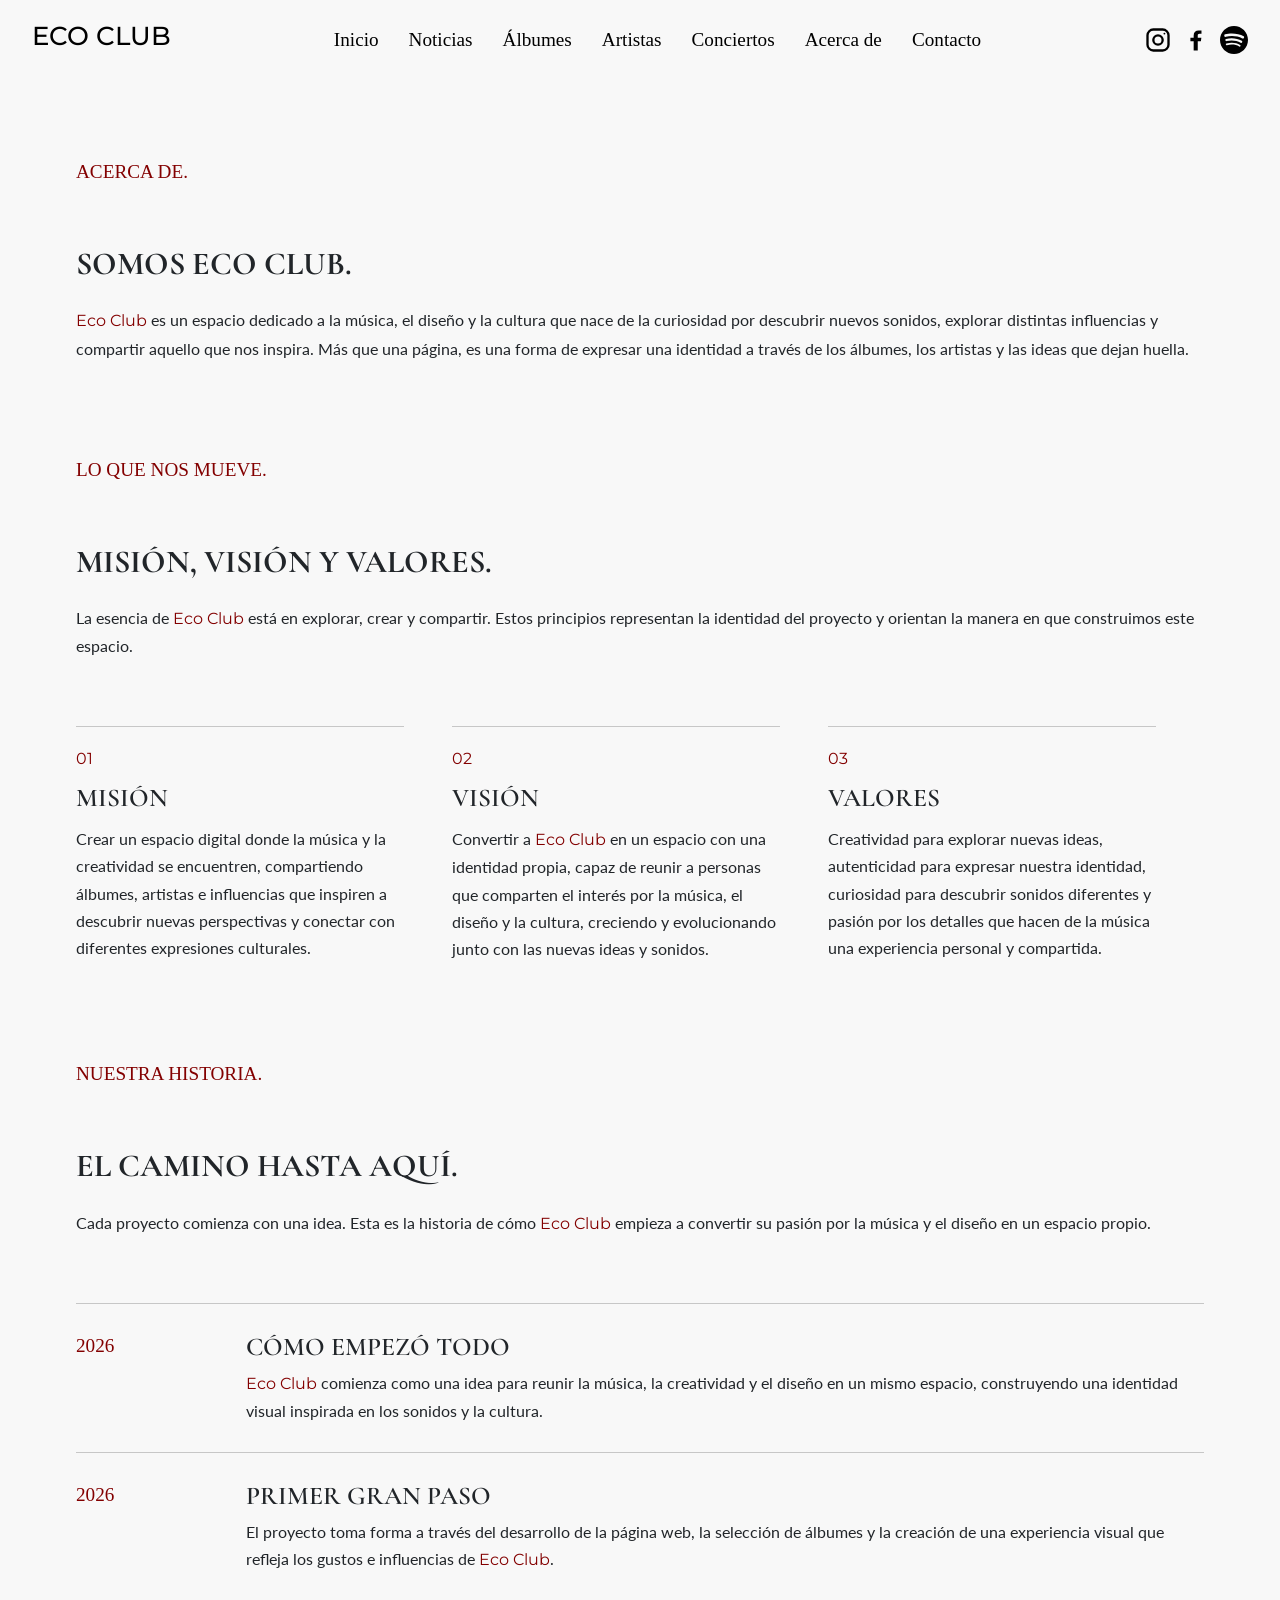
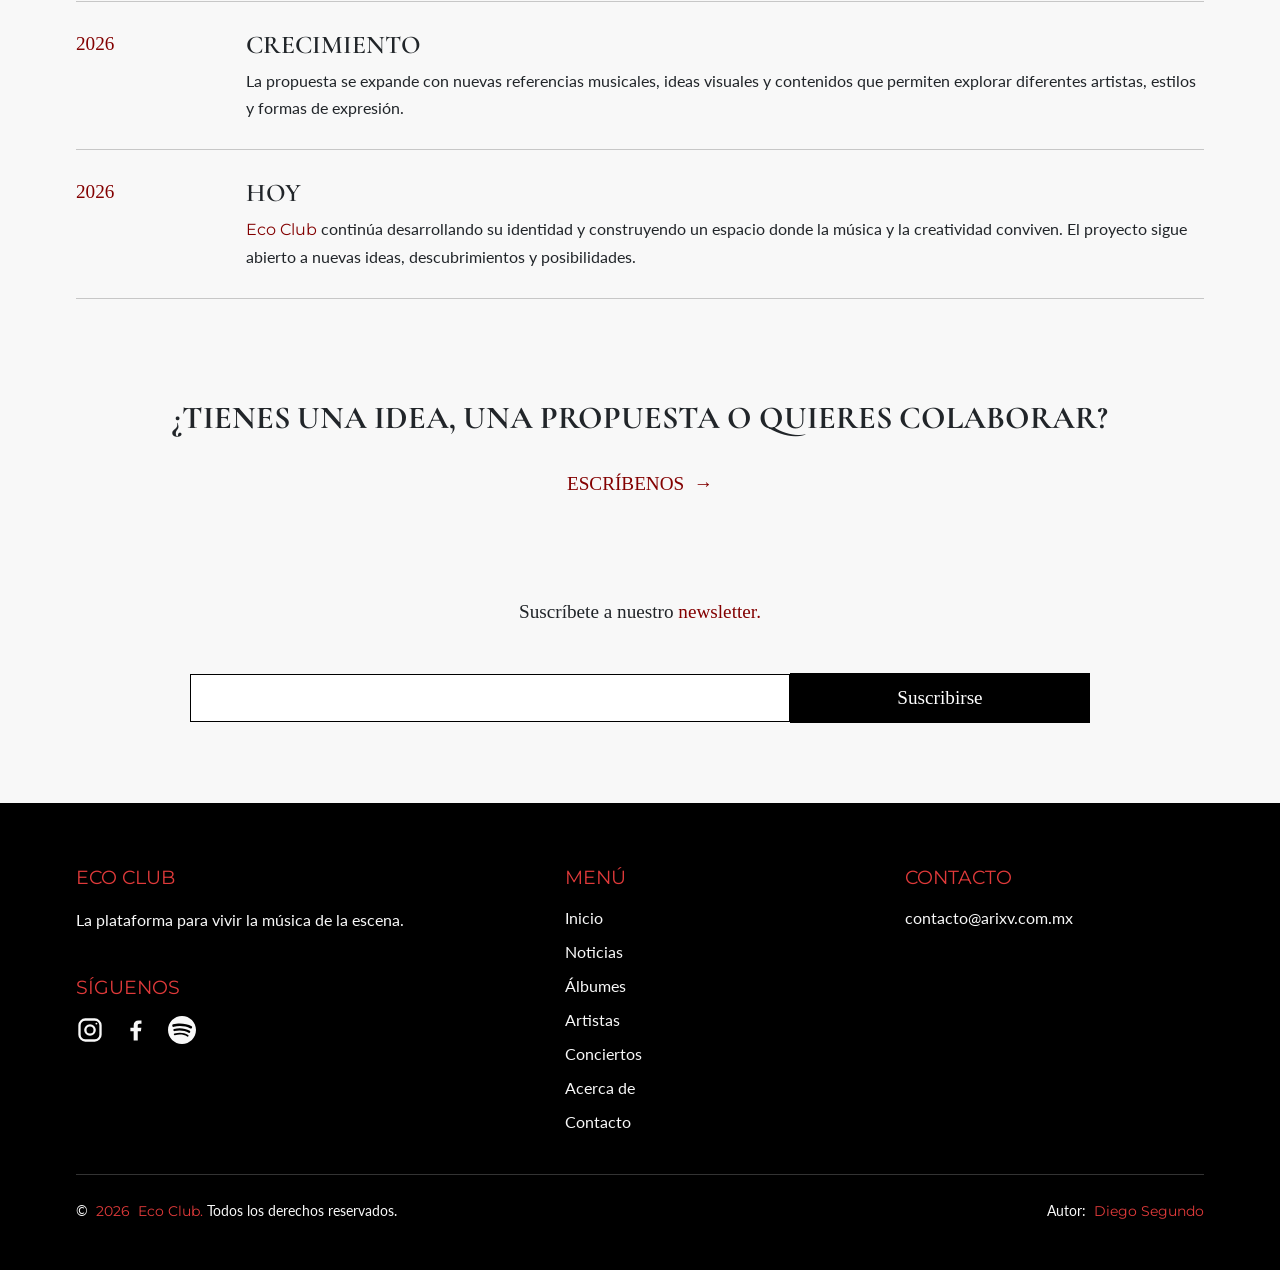
<file: about.html>
<!doctype html>
<html lang="es">
  <head>
    <meta charset="utf-8" />
    <meta name="viewport" content="width=device-width, initial-scale=1" />
    <link
      href="https://cdn.jsdelivr.net/npm/bootstrap@5.3.3/dist/css/bootstrap.min.css"
      rel="stylesheet"
    />
    <link rel="stylesheet" href="css/style.css" />
    <title>Acerca de | ECO CLUB</title>
  </head>

  <body>
    <header class="header">
      <nav>
        <div class="logo">
          <a href="./#hero">
            <h2>ECO CLUB</h2>
          </a>
        </div>

        <button
          class="header-toggle"
          type="button"
          aria-label="Abrir menú"
          aria-expanded="false"
          aria-controls="header-panel"
        >
          <span></span>
          <span></span>
          <span></span>
        </button>

        <div class="header-panel" id="header-panel">
          <div class="menu">
            <a href="./#hero">Inicio</a>
            <a href="./#music">Noticias</a>
            <a href="./#albums">Álbumes</a>
            <a href="./#spotlight">Artistas</a>
            <a href="./#concerts">Conciertos</a>
            <a href="./about.html">Acerca de</a>
            <a href="./contact.html">Contacto</a>
          </div>

          <div class="rrss">
            <!-- Instagram -->
            <a
              href="https://www.instagram.com/"
              target="_blank"
              rel="noopener noreferrer"
              aria-label="Instagram"
            >
              <svg
                xmlns="http://www.w3.org/2000/svg"
                width="28"
                height="28"
                viewBox="0 0 24 24"
                fill="none"
                stroke="currentColor"
                stroke-width="2"
                stroke-linecap="round"
                stroke-linejoin="round"
              >
                <rect x="3" y="3" width="18" height="18" rx="5" />
                <circle cx="12" cy="12" r="4" />
                <circle
                  cx="17.5"
                  cy="6.5"
                  r=".8"
                  fill="currentColor"
                  stroke="none"
                />
              </svg>
            </a>

            <!-- Facebook -->
            <a
              href="https://www.facebook.com/"
              target="_blank"
              rel="noopener noreferrer"
              aria-label="Facebook"
            >
              <svg
                xmlns="http://www.w3.org/2000/svg"
                width="28"
                height="28"
                viewBox="0 0 24 24"
                fill="currentColor"
              >
                <path
                  d="M13.5 21v-8h2.7l.4-3h-3.1V8.1c0-.9.3-1.5 1.6-1.5h1.6V3.9c-.3 0-1.3-.1-2.5-.1-2.5 0-4.2 1.5-4.2 4.3V10H7.2v3h2.8v8h3.5z"
                />
              </svg>
            </a>

            <!-- Spotify -->
            <a
              href="https://open.spotify.com/"
              target="_blank"
              rel="noopener noreferrer"
              aria-label="Spotify"
            >
              <svg
                xmlns="http://www.w3.org/2000/svg"
                viewBox="0 0 24 24"
                width="28"
                height="28"
                fill="currentColor"
              >
                <path
                  d="M12 0C5.372 0 0 5.372 0 12s5.372 12 12 12 12-5.372 12-12S18.628 0 12 0zm5.503 17.303a.748.748 0 0 1-1.03.248c-2.822-1.725-6.375-2.11-10.56-1.156a.75.75 0 0 1-.334-1.463c4.583-1.046 8.514-.615 11.676 1.341a.75.75 0 0 1 .248 1.03zm1.47-3.27a.937.937 0 0 1-1.289.309c-3.23-1.986-8.155-2.56-11.977-1.4a.938.938 0 0 1-.545-1.794c4.365-1.323 9.786-.683 13.502 1.596a.938.938 0 0 1 .309 1.289zm.126-3.404C15.224 8.375 8.796 8.164 5.067 9.296a1.125 1.125 0 0 1-.653-2.153c4.28-1.3 11.396-1.049 15.893 1.62a1.125 1.125 0 0 1-1.208 1.866z"
                />
              </svg>
            </a>
          </div>
        </div>
      </nav>
    </header>

    <main>
      <!-- INTRO -->
      <section class="page-intro">
        <div class="container">
          <div class="page-intro-container">
            <div class="subtitle">
              <h2>ACERCA DE.</h2>
              <br />
              <h3>Somos Eco Club.</h3>
              <p>
                <span>Eco Club</span> es un espacio dedicado a la música, el diseño y la
                cultura que nace de la curiosidad por descubrir nuevos sonidos,
                explorar distintas influencias y compartir aquello que nos
                inspira. Más que una página, es una forma de expresar una
                identidad a través de los álbumes, los artistas y las ideas que
                dejan huella.
              </p>
            </div>
          </div>
        </div>
      </section>

      <!-- MISIÓN, VISIÓN Y VALORES -->
      <section class="about-section">
        <div class="container">
          <div class="about-section-container">
            <div class="subtitle">
              <h2>LO QUE NOS MUEVE.</h2>
              <br />
              <h3>Misión, visión y valores.</h3>
              <p>
                La esencia de <span>Eco Club</span> está en explorar, crear y compartir.
                Estos principios representan la identidad del proyecto y
                orientan la manera en que construimos este espacio.
              </p>
            </div>

            <div class="values-grid row row-cols-1 row-cols-lg-3 g-4 g-lg-5">
              <div class="col">
                <div class="value-item">
                  <span>01</span>
                  <h4>Misión</h4>
                  <p>
                    Crear un espacio digital donde la música y la creatividad se
                    encuentren, compartiendo álbumes, artistas e influencias que
                    inspiren a descubrir nuevas perspectivas y conectar con
                    diferentes expresiones culturales.
                  </p>
                </div>
              </div>

              <div class="col">
                <div class="value-item">
                  <span>02</span>
                  <h4>Visión</h4>
                  <p>
                    Convertir a <span>Eco Club</span> en un espacio con una identidad propia,
                    capaz de reunir a personas que comparten el interés por la
                    música, el diseño y la cultura, creciendo y evolucionando
                    junto con las nuevas ideas y sonidos.
                  </p>
                </div>
              </div>

              <div class="col">
                <div class="value-item">
                  <span>03</span>
                  <h4>Valores</h4>
                  <p>
                    Creatividad para explorar nuevas ideas, autenticidad para
                    expresar nuestra identidad, curiosidad para descubrir
                    sonidos diferentes y pasión por los detalles que hacen de la
                    música una experiencia personal y compartida.
                  </p>
                </div>
              </div>
            </div>
          </div>
        </div>
      </section>

      <!-- LÍNEA DE TIEMPO -->
      <section class="about-section">
        <div class="container">
          <div class="about-section-container">
            <div class="subtitle">
              <h2>NUESTRA HISTORIA.</h2>
              <br />
              <h3>El camino hasta aquí.</h3>
              <p>
                Cada proyecto comienza con una idea. Esta es la historia de cómo
                <span>Eco Club</span> empieza a convertir su pasión por la música y el diseño
                en un espacio propio.
              </p>
            </div>

            <div class="timeline">
              <div class="timeline-item row g-0 align-items-start">
                <span class="timeline-year col-auto">2026</span>
                <div class="timeline-text col">
                  <h4>Cómo empezó todo</h4>
                  <p>
                    <span>Eco Club</span> comienza como una idea para reunir la música, la
                    creatividad y el diseño en un mismo espacio, construyendo
                    una identidad visual inspirada en los sonidos y la cultura.
                  </p>
                </div>
              </div>

              <div class="timeline-item row g-0 align-items-start">
                <span class="timeline-year col-auto">2026</span>
                <div class="timeline-text col">
                  <h4>Primer gran paso</h4>
                  <p>
                    El proyecto toma forma a través del desarrollo de la página
                    web, la selección de álbumes y la creación de una
                    experiencia visual que refleja los gustos e influencias de
                    <span>Eco Club</span>.
                  </p>
                </div>
              </div>

              <div class="timeline-item row g-0 align-items-start">
                <span class="timeline-year col-auto">2026</span>
                <div class="timeline-text col">
                  <h4>Crecimiento</h4>
                  <p>
                    La propuesta se expande con nuevas referencias musicales,
                    ideas visuales y contenidos que permiten explorar diferentes
                    artistas, estilos y formas de expresión.
                  </p>
                </div>
              </div>

              <div class="timeline-item row g-0 align-items-start">
                <span class="timeline-year col-auto">2026</span>
                <div class="timeline-text col">
                  <h4>Hoy</h4>
                  <p>
                    <span>Eco Club</span> continúa desarrollando su identidad y construyendo
                    un espacio donde la música y la creatividad conviven. El
                    proyecto sigue abierto a nuevas ideas, descubrimientos y
                    posibilidades.
                  </p>
                </div>
              </div>
            </div>
          </div>
        </div>
      </section>

      <!-- CTA -->
      <section class="about-section">
        <div class="container">
          <div class="about-cta">
            <h3>¿Tienes una idea, una propuesta o quieres colaborar?</h3>
            <a href="./contact.html">ESCRÍBENOS&nbsp; →</a>
          </div>
        </div>
      </section>

      <!-- NEWSLETTER -->
      <section class="newsletter">
        <div class="container">
          <div id="liveAlertPlaceholder"></div>

          <div class="news">
            <p>Suscríbete a nuestro <span>newsletter.</span></p>
            <div class="form">
              <form action="" id="newsletterForm">
                <input
                  type="email"
                  name="email"
                  id="newsletterEmail"
                  required
                />
                <input type="submit" value="Suscribirse" />
              </form>
            </div>
          </div>
        </div>
      </section>
    </main>

    <!-- FOOTER -->
    <footer class="footer">
      <div class="container">
        <div class="footer-container">
          <div class="footer-main">
            <div class="footer-col footer-brand">
              <span>ECO CLUB</span>
              <p>La plataforma para vivir la música de la escena.</p>

              <span class="footer-subtitle">SÍGUENOS</span>
              <div class="footer-rrss">
                <a
                  href="https://www.instagram.com/"
                  target="_blank"
                  rel="noopener noreferrer"
                  aria-label="Instagram"
                >
                  <svg
                    xmlns="http://www.w3.org/2000/svg"
                    width="28"
                    height="28"
                    viewBox="0 0 24 24"
                    fill="none"
                    stroke="currentColor"
                    stroke-width="2"
                    stroke-linecap="round"
                    stroke-linejoin="round"
                  >
                    <rect x="3" y="3" width="18" height="18" rx="5" />
                    <circle cx="12" cy="12" r="4" />
                    <circle
                      cx="17.5"
                      cy="6.5"
                      r=".8"
                      fill="currentColor"
                      stroke="none"
                    />
                  </svg>
                </a>

                <a
                  href="https://www.facebook.com/"
                  target="_blank"
                  rel="noopener noreferrer"
                  aria-label="Facebook"
                >
                  <svg
                    xmlns="http://www.w3.org/2000/svg"
                    width="28"
                    height="28"
                    viewBox="0 0 24 24"
                    fill="currentColor"
                  >
                    <path
                      d="M13.5 21v-8h2.7l.4-3h-3.1V8.1c0-.9.3-1.5 1.6-1.5h1.6V3.9c-.3 0-1.3-.1-2.5-.1-2.5 0-4.2 1.5-4.2 4.3V10H7.2v3h2.8v8h3.5z"
                    />
                  </svg>
                </a>

                <a
                  href="https://open.spotify.com/"
                  target="_blank"
                  rel="noopener noreferrer"
                  aria-label="Spotify"
                >
                  <svg
                    xmlns="http://www.w3.org/2000/svg"
                    viewBox="0 0 24 24"
                    width="28"
                    height="28"
                    fill="currentColor"
                  >
                    <path
                      d="M12 0C5.372 0 0 5.372 0 12s5.372 12 12 12 12-5.372 12-12S18.628 0 12 0zm5.503 17.303a.748.748 0 0 1-1.03.248c-2.822-1.725-6.375-2.11-10.56-1.156a.75.75 0 0 1-.334-1.463c4.583-1.046 8.514-.615 11.676 1.341a.75.75 0 0 1 .248 1.03zm1.47-3.27a.937.937 0 0 1-1.289.309c-3.23-1.986-8.155-2.56-11.977-1.4a.938.938 0 0 1-.545-1.794c4.365-1.323 9.786-.683 13.502 1.596a.938.938 0 0 1 .309 1.289zm.126-3.404C15.224 8.375 8.796 8.164 5.067 9.296a1.125 1.125 0 0 1-.653-2.153c4.28-1.3 11.396-1.049 15.893 1.62a1.125 1.125 0 0 1-1.208 1.866z"
                    />
                  </svg>
                </a>
              </div>
            </div>

            <div class="footer-col">
              <span>MENÚ</span>
              <nav class="footer-menu">
                <a href="./#hero">Inicio</a>
                <a href="./#music">Noticias</a>
                <a href="./#albums">Álbumes</a>
                <a href="./#spotlight">Artistas</a>
                <a href="./#concerts">Conciertos</a>
                <a href="./about.html">Acerca de</a>
                <a href="./contact.html">Contacto</a>
              </nav>
            </div>

            <div class="footer-col">
              <span>CONTACTO</span>
              <a href="mailto:contacto@arixv.com.mx">contacto@arixv.com.mx</a>
            </div>
          </div>

          <div class="footer-bottom">
            <p>
              © &nbsp;<span id="footer-year">2026</span>&nbsp;
              <span>Eco Club.</span> Todos los derechos reservados.
            </p>
            <p>Autor: <span class="footer-author">&nbsp;Diego Segundo</span></p>
          </div>
        </div>
      </div>
    </footer>

    <script src="https://cdn.jsdelivr.net/npm/bootstrap@5.3.3/dist/js/bootstrap.bundle.min.js"></script>
    <script src="js/script.js"></script>
  </body>
</html>
</file>
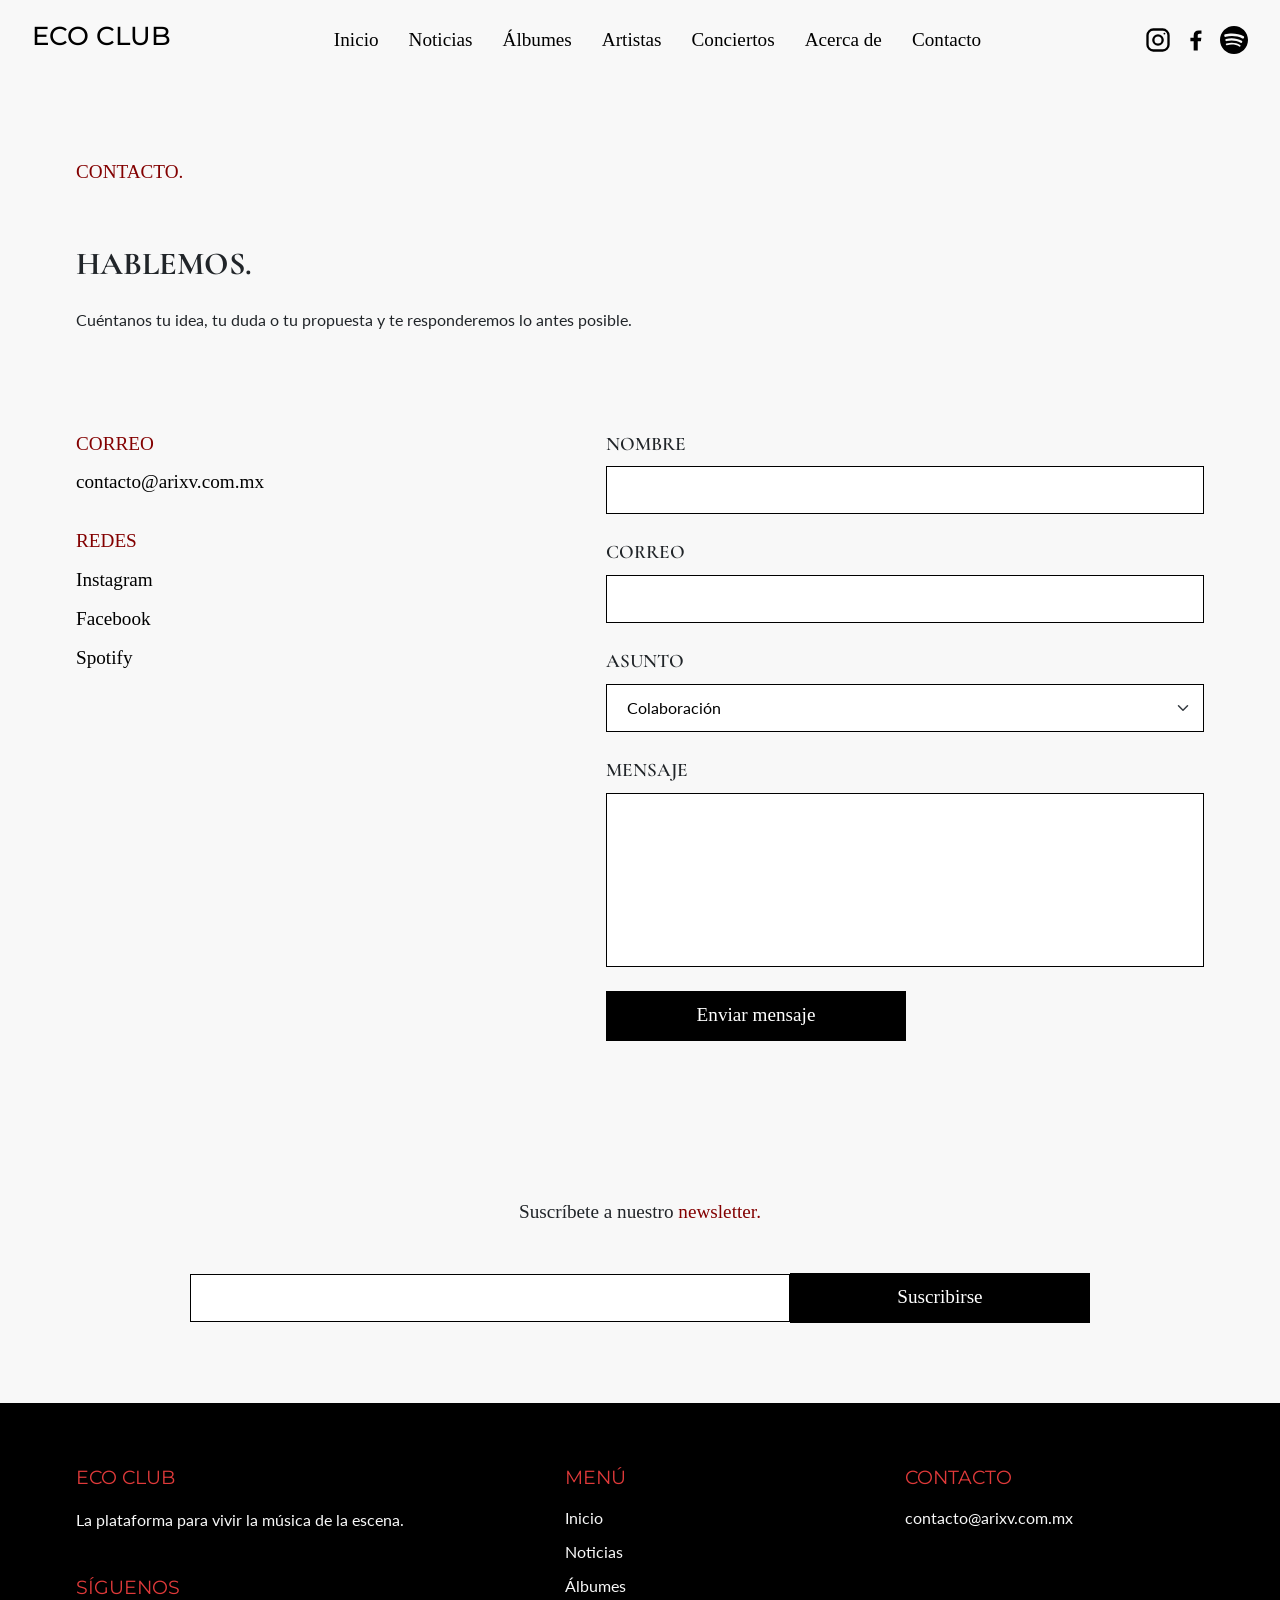
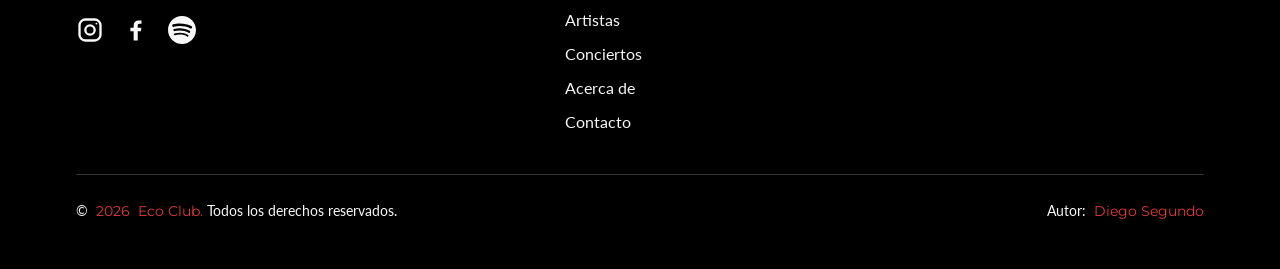
<file: contact.html>
<!doctype html>
<html lang="es">
  <head>
    <meta charset="utf-8" />
    <meta name="viewport" content="width=device-width, initial-scale=1" />
    <link
      href="https://cdn.jsdelivr.net/npm/bootstrap@5.3.3/dist/css/bootstrap.min.css"
      rel="stylesheet"
    />
    <link rel="stylesheet" href="css/style.css" />
    <title>Contacto | ECO CLUB</title>
  </head>

  <body>
    <header class="header">
      <nav>
        <div class="logo">
          <a href="./#hero">
            <h2>ECO CLUB</h2>
          </a>
        </div>

        <button
          class="header-toggle"
          type="button"
          aria-label="Abrir menú"
          aria-expanded="false"
          aria-controls="header-panel"
        >
          <span></span>
          <span></span>
          <span></span>
        </button>

        <div class="header-panel" id="header-panel">
          <div class="menu">
            <a href="./#hero">Inicio</a>
            <a href="./#music">Noticias</a>
            <a href="./#albums">Álbumes</a>
            <a href="./#spotlight">Artistas</a>
            <a href="./#concerts">Conciertos</a>
            <a href="./about.html">Acerca de</a>
            <a href="./contact.html">Contacto</a>
          </div>

          <div class="rrss">
            <!-- Instagram -->
            <a
              href="https://www.instagram.com/"
              target="_blank"
              rel="noopener noreferrer"
              aria-label="Instagram"
            >
              <svg
                xmlns="http://www.w3.org/2000/svg"
                width="28"
                height="28"
                viewBox="0 0 24 24"
                fill="none"
                stroke="currentColor"
                stroke-width="2"
                stroke-linecap="round"
                stroke-linejoin="round"
              >
                <rect x="3" y="3" width="18" height="18" rx="5" />
                <circle cx="12" cy="12" r="4" />
                <circle
                  cx="17.5"
                  cy="6.5"
                  r=".8"
                  fill="currentColor"
                  stroke="none"
                />
              </svg>
            </a>

            <!-- Facebook -->
            <a
              href="https://www.facebook.com/"
              target="_blank"
              rel="noopener noreferrer"
              aria-label="Facebook"
            >
              <svg
                xmlns="http://www.w3.org/2000/svg"
                width="28"
                height="28"
                viewBox="0 0 24 24"
                fill="currentColor"
              >
                <path
                  d="M13.5 21v-8h2.7l.4-3h-3.1V8.1c0-.9.3-1.5 1.6-1.5h1.6V3.9c-.3 0-1.3-.1-2.5-.1-2.5 0-4.2 1.5-4.2 4.3V10H7.2v3h2.8v8h3.5z"
                />
              </svg>
            </a>

            <!-- Spotify -->
            <a
              href="https://open.spotify.com/"
              target="_blank"
              rel="noopener noreferrer"
              aria-label="Spotify"
            >
              <svg
                xmlns="http://www.w3.org/2000/svg"
                viewBox="0 0 24 24"
                width="28"
                height="28"
                fill="currentColor"
              >
                <path
                  d="M12 0C5.372 0 0 5.372 0 12s5.372 12 12 12 12-5.372 12-12S18.628 0 12 0zm5.503 17.303a.748.748 0 0 1-1.03.248c-2.822-1.725-6.375-2.11-10.56-1.156a.75.75 0 0 1-.334-1.463c4.583-1.046 8.514-.615 11.676 1.341a.75.75 0 0 1 .248 1.03zm1.47-3.27a.937.937 0 0 1-1.289.309c-3.23-1.986-8.155-2.56-11.977-1.4a.938.938 0 0 1-.545-1.794c4.365-1.323 9.786-.683 13.502 1.596a.938.938 0 0 1 .309 1.289zm.126-3.404C15.224 8.375 8.796 8.164 5.067 9.296a1.125 1.125 0 0 1-.653-2.153c4.28-1.3 11.396-1.049 15.893 1.62a1.125 1.125 0 0 1-1.208 1.866z"
                />
              </svg>
            </a>
          </div>
        </div>
      </nav>
    </header>

    <main>
      <!-- INTRO -->
      <section class="page-intro">
        <div class="container">
          <div class="page-intro-container">
            <div class="subtitle">
              <h2>CONTACTO.</h2>
              <br />
              <h3>Hablemos.</h3>
              <p>
                Cuéntanos tu idea, tu duda o tu propuesta y te responderemos lo
                antes posible.
              </p>
            </div>
          </div>
        </div>
      </section>

      <!-- CONTACTO -->
      <section class="contact">
        <div class="container">
          <div class="contact-container row gx-0">
            <div class="contact-info col-12 col-lg-5">
              <div class="contact-block">
                <span>CORREO</span>
                <a href="mailto:contacto@arixv.com.mx">contacto@arixv.com.mx</a>
              </div>

              <div class="contact-block">
                <span>REDES</span>
                <a href="https://www.instagram.com/" target="_blank" rel="noopener noreferrer">Instagram</a>
                <a href="https://www.facebook.com/" target="_blank" rel="noopener noreferrer">Facebook</a>
                <a href="https://open.spotify.com/" target="_blank" rel="noopener noreferrer">Spotify</a>
              </div>
            </div>

            <form class="contact-form needs-validation col-12 col-lg-7" id="contact-form" novalidate>
              <div class="mb-4">
                <label for="contact-name" class="form-label">Nombre</label>
                <input type="text" class="form-control" id="contact-name" name="name" autocomplete="name" required />
                <div class="invalid-feedback">Escribe tu nombre.</div>
              </div>

              <div class="mb-4">
                <label for="contact-email" class="form-label">Correo</label>
                <input type="email" class="form-control" id="contact-email" name="email" autocomplete="email" required />
                <div class="invalid-feedback">Escribe un correo válido.</div>
              </div>

              <div class="mb-4">
                <label for="contact-subject" class="form-label">Asunto</label>
                <select class="form-select" id="contact-subject" name="subject" required>
                  <option value="Colaboración">Colaboración</option>
                  <option value="Conciertos y boletos">Conciertos y boletos</option>
                  <option value="Prensa">Prensa</option>
                  <option value="Otro">Otro</option>
                </select>
              </div>

              <div class="mb-4">
                <label for="contact-message" class="form-label">Mensaje</label>
                <textarea class="form-control" id="contact-message" name="message" rows="6" required></textarea>
                <div class="invalid-feedback">Escribe tu mensaje.</div>
              </div>

              <input type="submit" value="Enviar mensaje" />
              <p class="contact-status" role="status" aria-live="polite"></p>
            </form>
          </div>
        </div>
      </section>

      <!-- NEWSLETTER -->
      <section class="newsletter">
        <div class="container">
          <div id="liveAlertPlaceholder"></div>

          <div class="news">
            <p>Suscríbete a nuestro <span>newsletter.</span></p>
            <div class="form">
              <form action="" id="newsletterForm">
                <input type="email" name="email" id="newsletterEmail" required />
                <input type="submit" value="Suscribirse" />
              </form>
            </div>
          </div>
        </div>
      </section>
    </main>

    <!-- FOOTER -->
    <footer class="footer">
      <div class="container">
        <div class="footer-container">
          <div class="footer-main">
            <div class="footer-col footer-brand">
              <span>ECO CLUB</span>
              <p>La plataforma para vivir la música de la escena.</p>

              <span class="footer-subtitle">SÍGUENOS</span>
              <div class="footer-rrss">
                <a
                  href="https://www.instagram.com/"
                  target="_blank"
                  rel="noopener noreferrer"
                  aria-label="Instagram"
                >
                  <svg
                    xmlns="http://www.w3.org/2000/svg"
                    width="28"
                    height="28"
                    viewBox="0 0 24 24"
                    fill="none"
                    stroke="currentColor"
                    stroke-width="2"
                    stroke-linecap="round"
                    stroke-linejoin="round"
                  >
                    <rect x="3" y="3" width="18" height="18" rx="5" />
                    <circle cx="12" cy="12" r="4" />
                    <circle
                      cx="17.5"
                      cy="6.5"
                      r=".8"
                      fill="currentColor"
                      stroke="none"
                    />
                  </svg>
                </a>

                <a
                  href="https://www.facebook.com/"
                  target="_blank"
                  rel="noopener noreferrer"
                  aria-label="Facebook"
                >
                  <svg
                    xmlns="http://www.w3.org/2000/svg"
                    width="28"
                    height="28"
                    viewBox="0 0 24 24"
                    fill="currentColor"
                  >
                    <path
                      d="M13.5 21v-8h2.7l.4-3h-3.1V8.1c0-.9.3-1.5 1.6-1.5h1.6V3.9c-.3 0-1.3-.1-2.5-.1-2.5 0-4.2 1.5-4.2 4.3V10H7.2v3h2.8v8h3.5z"
                    />
                  </svg>
                </a>

                <a
                  href="https://open.spotify.com/"
                  target="_blank"
                  rel="noopener noreferrer"
                  aria-label="Spotify"
                >
                  <svg
                    xmlns="http://www.w3.org/2000/svg"
                    viewBox="0 0 24 24"
                    width="28"
                    height="28"
                    fill="currentColor"
                  >
                    <path
                      d="M12 0C5.372 0 0 5.372 0 12s5.372 12 12 12 12-5.372 12-12S18.628 0 12 0zm5.503 17.303a.748.748 0 0 1-1.03.248c-2.822-1.725-6.375-2.11-10.56-1.156a.75.75 0 0 1-.334-1.463c4.583-1.046 8.514-.615 11.676 1.341a.75.75 0 0 1 .248 1.03zm1.47-3.27a.937.937 0 0 1-1.289.309c-3.23-1.986-8.155-2.56-11.977-1.4a.938.938 0 0 1-.545-1.794c4.365-1.323 9.786-.683 13.502 1.596a.938.938 0 0 1 .309 1.289zm.126-3.404C15.224 8.375 8.796 8.164 5.067 9.296a1.125 1.125 0 0 1-.653-2.153c4.28-1.3 11.396-1.049 15.893 1.62a1.125 1.125 0 0 1-1.208 1.866z"
                    />
                  </svg>
                </a>
              </div>
            </div>

            <div class="footer-col">
              <span>MENÚ</span>
              <nav class="footer-menu">
                <a href="./#hero">Inicio</a>
                <a href="./#music">Noticias</a>
                <a href="./#albums">Álbumes</a>
                <a href="./#spotlight">Artistas</a>
                <a href="./#concerts">Conciertos</a>
                <a href="./about.html">Acerca de</a>
                <a href="./contact.html">Contacto</a>
              </nav>
            </div>

            <div class="footer-col">
              <span>CONTACTO</span>
              <a href="mailto:contacto@arixv.com.mx">contacto@arixv.com.mx</a>
            </div>
          </div>

          <div class="footer-bottom">
            <p>
              © &nbsp;<span id="footer-year">2026</span>&nbsp;
              <span>Eco Club.</span> Todos los derechos reservados.
            </p>
            <p>Autor: <span class="footer-author">&nbsp;Diego Segundo</span></p>
          </div>
        </div>
      </div>
    </footer>

    <script src="https://cdn.jsdelivr.net/npm/bootstrap@5.3.3/dist/js/bootstrap.bundle.min.js"></script>
    <script src="js/script.js"></script>
  </body>
</html>
</file>
<file: css/style.css>
@import url('https://fonts.googleapis.com/css2?family=Cormorant+Garamond:wght@400;500&family=Lato:wght@400&family=Montserrat:wght@700;800&family=Permanent+Marker&display=swap');
@import url("./components/header.css");
@import url(./components/hero.css);
@import url(./components/music.css);
@import url(./components/parallax.css);
@import url(./components/albums.css);
@import url(./components/artist.css);
@import url(./components/newsletter.css);
@import url(./components/spotlight.css);
@import url(./components/concerts.css);
@import url(./components/about.css);
@import url(./components/footer.css);
@import url(./components/page.css);
@import url(./components/about-page.css);
@import url(./components/contact.css);

* {
  margin: 0;
  padding: 0px;
}

html{
  scroll-behavior: smooth;
  scroll-padding-top: 80px;
}

body{
  background-color: #f8f8f8;
  background-image: url("https://www.transparenttextures.com/patterns/concrete-wall-2.png");
}

main{
  overflow: hidden;
}

a {
  text-decoration: none;
  white-space: nowrap;
}

.container{
  width: 90%;
  max-width: 1600px;
  display: flex;
  justify-content: center;
  align-items: center;
  flex-direction: column;
}

.subtitle {
    width: 100%;
    display: flex;
    justify-content: flex-start;
    flex-direction: column;
    gap: 15px;
}

.subtitle h2 {
    color: #830000;
    font-family: 'Permanent Marker', cursive;
    font-weight: 400;
    font-size: clamp(1.125rem, 1.5vw, 2.375rem);
}

.subtitle h3 {
    font-family: 'Cormorant Garamond', serif;
    font-weight: 800;
    font-size: clamp(1.5rem, 2.5vw, 2.2rem);
    line-height: 1.2;
    text-transform: uppercase;
}

.subtitle p {
    font-family: 'Lato', sans-serif;
    font-weight: 400;
    font-size: clamp(1rem, 1.2vw, 1.125rem);
    line-height: 1.7;
}

a {
    color:#830000;    
    font-family: 'Permanent Marker', cursive;
    font-weight: 500;
    font-size: clamp(1.075rem, 1.5vw, 1.375rem);
    text-decoration: none;
    transition: transform 0.3s ease;
}

a:hover  {
  transform: translateX(15px);
}

span{
    color: #830000;
    font-family: 'Permanent Marker', cursive;
    font-size: clamp(1.125rem, 1.5vw, 2.375rem);
}
</file>
